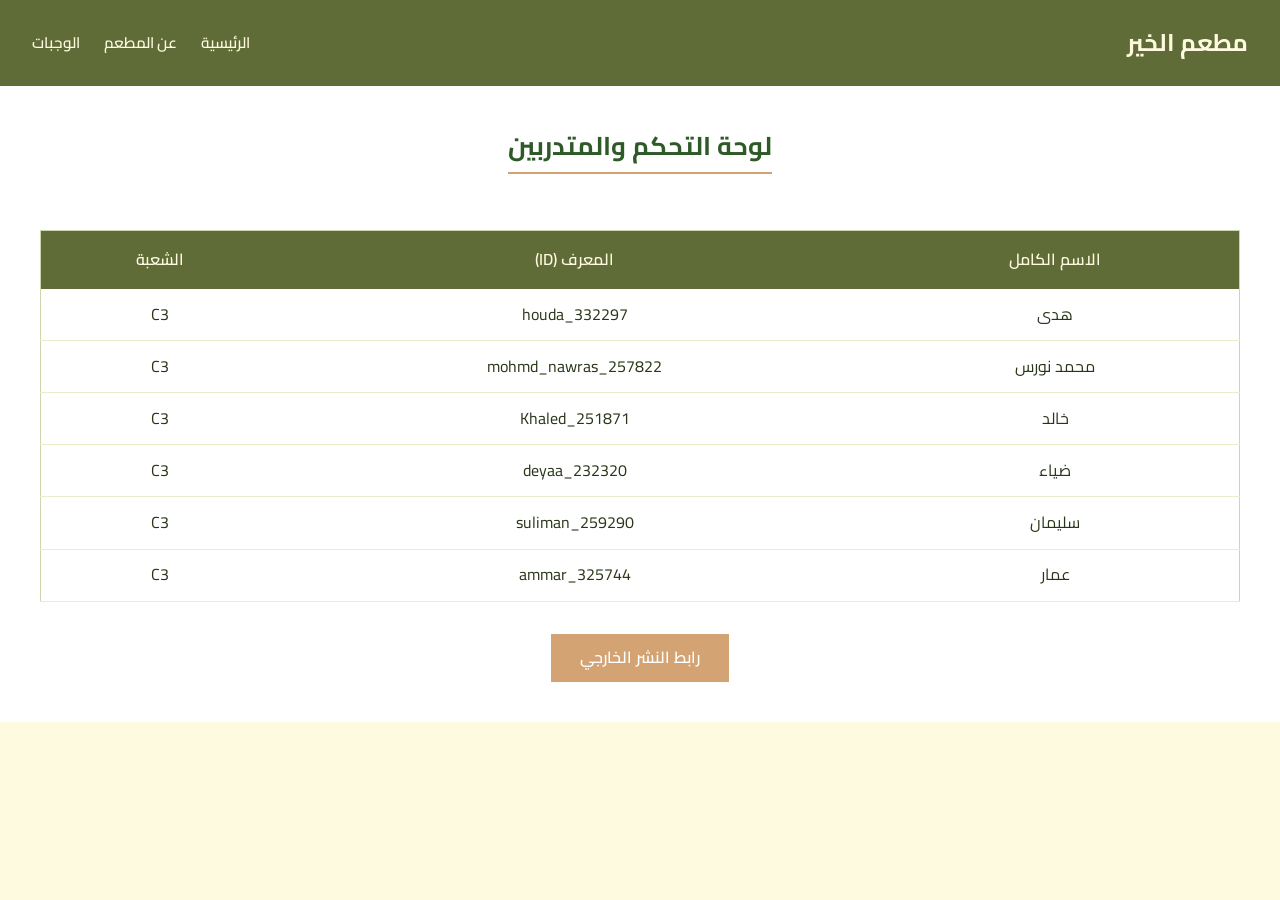
<file: index.html>
<!DOCTYPE html>
<html lang="ar">

<head>
    <meta charset="UTF-8">
    <meta name="viewport" content="width=device-width, initial-scale=1.0">
    <link rel="stylesheet" href="style.css">
    <title>الصفحة الرئيسية - مطعم الخير</title>
</head>

<body>
    <div class="main-container full-width-container">
        <header class="modern-header">
            <div class="logo">
                <h1>مطعم الخير</h1>
            </div>
            <nav class="nav-links">
                <ul>
                    <li><a href="index.html">الرئيسية</a></li>
                    <li><a href="AboutUs.html">عن المطعم</a></li>
                    <li><a href="Meals.html">الوجبات</a></li>
                </ul>
            </nav>
        </header>

        <main>
            <div class="section-title">
                <h2>لوحة التحكم والمتدربين</h2>
            </div>

            <section class="students-section">
                <div class="table-wrapper">
                    <table class="students-table">
                        <thead>
                            <tr>
                                <th>الاسم الكامل</th>
                                <th>المعرف (ID)</th>
                                <th>الشعبة</th>
                            </tr>
                        </thead>
                        <tbody>
                            <tr>
                                <td>هدى</td>
                                <td>houda_332297</td>
                                <td>C3</td>
                            </tr>
                            <tr>
                                <td>محمد نورس</td>
                                <td>mohmd_nawras_257822</td>
                                <td>C3</td>
                            </tr>
                            <tr>
                                <td>خالد</td>
                                <td>Khaled_251871</td>
                                <td>C3</td>
                            </tr>
                            <tr>
                                <td>ضياء</td>
                                <td>deyaa_232320</td>
                                <td>C3</td>
                            </tr>
                            <tr>
                                <td>سليمان</td>
                                <td>suliman_259290</td>
                                <td>C3</td>
                            </tr>
                            <tr>
                                <td>عمار</td>
                                <td>ammar_325744</td>
                                <td>C3</td>
                            </tr>
                        </tbody>
                    </table>
                </div>
            </section>

            <div class="action-area">
                <a href="https://mohamedfirasalfarra.github.io/Al-Khair-Restaurant/" class="button">رابط النشر
                    الخارجي</a>
            </div>
        </main>
    </div>
</body>

</html>
</file>
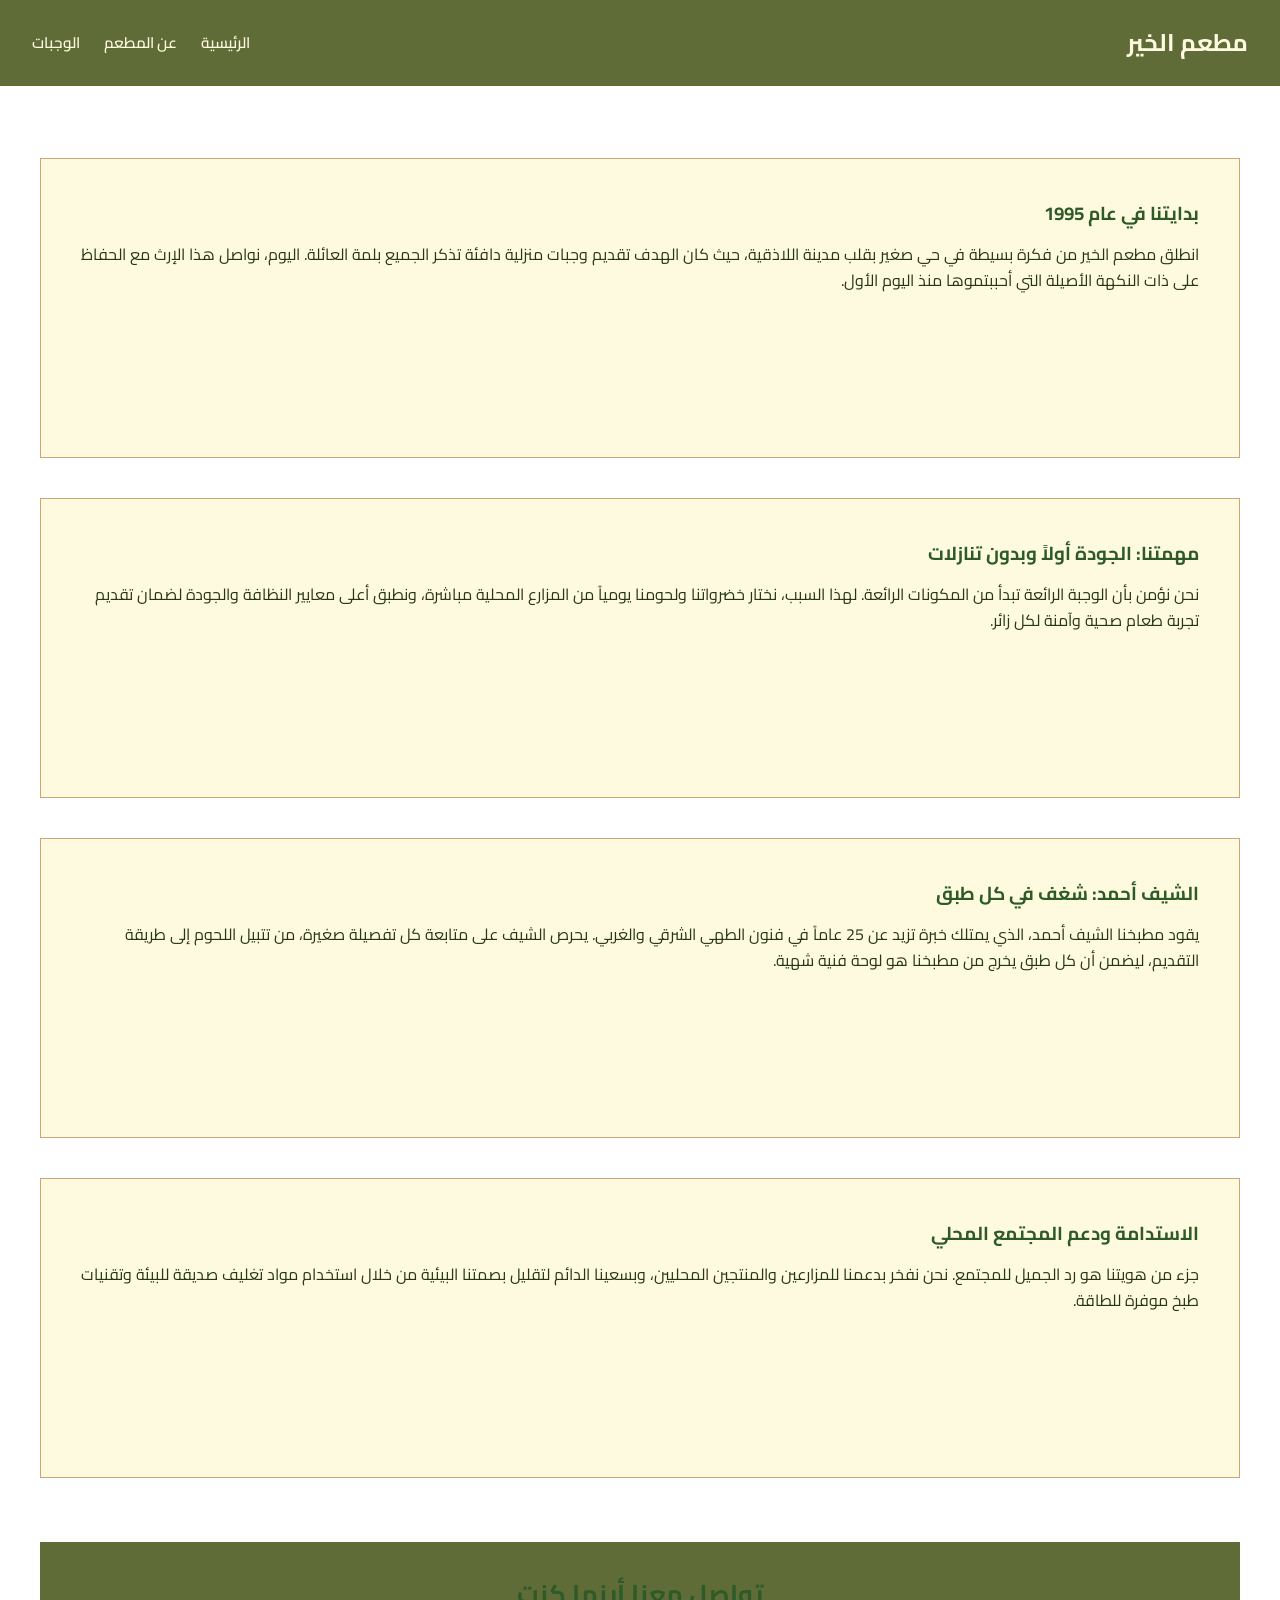
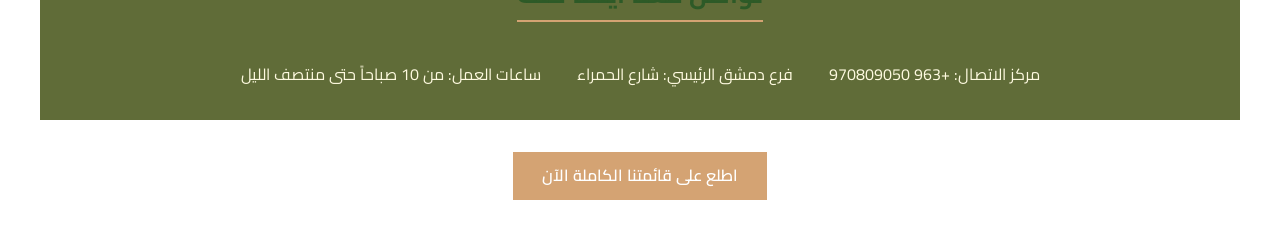
<file: AboutUs.html>
<!DOCTYPE html>
<html lang="ar">
<head>
    <meta charset="UTF-8">
    <meta name="viewport" content="width=device-width, initial-scale=1.0">
    <link rel="stylesheet" href="style.css">
    <title>عن المطعم - العرض الكامل</title>
</head>
<body>
    <div class="main-container full-width-container">
        <header class="modern-header">
            <div class="logo">
                <h1>مطعم الخير</h1>
            </div>
            <nav class="nav-links">
                <ul>
                    <li><a href="index.html">الرئيسية</a></li>
                    <li><a href="AboutUs.html">عن المطعم</a></li>
                    <li><a href="Meals.html">الوجبات</a></li>
                </ul>
            </nav>
        </header>

        <main>
            <div class="info-grid vertical-cards">
                <div class="food-card">
                    <h3>بدايتنا في عام 1995</h3>
                    <p>انطلق مطعم الخير من فكرة بسيطة في حي صغير بقلب مدينة اللاذقية، حيث كان الهدف تقديم وجبات منزلية دافئة تذكر الجميع بلمة العائلة. اليوم، نواصل هذا الإرث مع الحفاظ على ذات النكهة الأصيلة التي أحببتموها منذ اليوم الأول.</p>
                </div>
                
                <div class="food-card">
                    <h3>مهمتنا: الجودة أولاً وبدون تنازلات</h3>
                    <p>نحن نؤمن بأن الوجبة الرائعة تبدأ من المكونات الرائعة. لهذا السبب، نختار خضرواتنا ولحومنا يومياً من المزارع المحلية مباشرة، ونطبق أعلى معايير النظافة والجودة لضمان تقديم تجربة طعام صحية وآمنة لكل زائر.</p>
                </div>

                <div class="food-card">
                    <h3>الشيف أحمد: شغف في كل طبق</h3>
                    <p>يقود مطبخنا الشيف أحمد، الذي يمتلك خبرة تزيد عن 25 عاماً في فنون الطهي الشرقي والغربي. يحرص الشيف على متابعة كل تفصيلة صغيرة، من تتبيل اللحوم إلى طريقة التقديم، ليضمن أن كل طبق يخرج من مطبخنا هو لوحة فنية شهية.</p>
                </div>

                <div class="food-card">
                    <h3>الاستدامة ودعم المجتمع المحلي</h3>
                    <p>جزء من هويتنا هو رد الجميل للمجتمع. نحن نفخر بدعمنا للمزارعين والمنتجين المحليين، وبسعينا الدائم لتقليل بصمتنا البيئية من خلال استخدام مواد تغليف صديقة للبيئة وتقنيات طبخ موفرة للطاقة.</p>
                </div>
            </div>

            <div class="contact-area">
                <h2>تواصل معنا أينما كنت</h2>
                <ul class="contact-list">
                    <li>مركز الاتصال: +963 970809050</li>
                    <li>فرع دمشق الرئيسي: شارع الحمراء </li>
                    <li>ساعات العمل: من 10 صباحاً حتى منتصف الليل</li>
                </ul>
            </div>

            <div class="action-nav">
                <a href="Meals.html" class="btn-menu">اطلع على قائمتنا الكاملة الآن</a>
            </div>
        </main>
    </div>
</body>
</html>
</file>
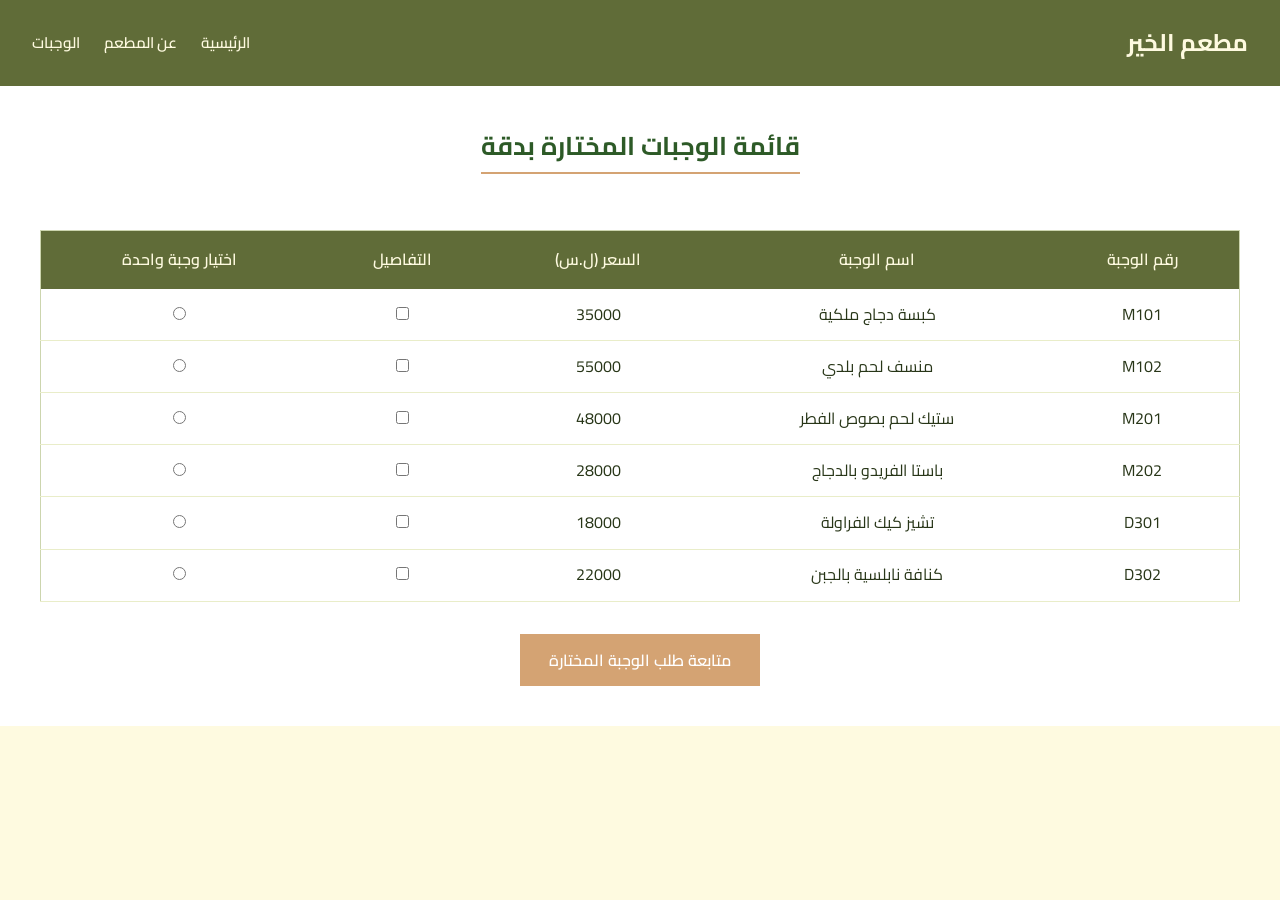
<file: Meals.html>
<!DOCTYPE html>
<html lang="ar">
<head>
    <meta charset="UTF-8">
    <meta name="viewport" content="width=device-width, initial-scale=1.0">
    <link rel="stylesheet" href="style.css">
    <script src="jquery-3.7.1.js"></script>
    <title>قائمة الوجبات - المتجر الماسي</title>
</head>
<body>
<div class="main-container full-width-container">
    <header class="modern-header">
        <div class="logo">
            <h1>مطعم الخير</h1>
        </div>
        <nav class="nav-links">
            <ul>
                <li><a href="index.html">الرئيسية</a></li>
                <li><a href="AboutUs.html">عن المطعم</a></li>
                <li><a href="Meals.html">الوجبات</a></li>
            </ul>
        </nav>
    </header>

    <main>
        <div class="section-title">
            <h2>قائمة الوجبات المختارة بدقة</h2>
        </div>

        <div class="table-wrapper">
            <table class="menu-table">
                <thead>
                    <tr>
                        <th>رقم الوجبة</th>
                        <th>اسم الوجبة</th>
                        <th>السعر (ل.س)</th>
                        <th>التفاصيل</th>
                        <th>اختيار وجبة واحدة</th>
                    </tr>
                </thead>
                <tbody>
                    <tr>
                        <td>M101</td>
                        <td>كبسة دجاج ملكية</td>
                        <td>35000</td>
                        <td><input type="checkbox" class="detail-check" data-target="detail1"></td>
                        <td><input type="radio" name="mealSelect[]" value="كبسة دجاج ملكية - 35000" data-price="35000"></td>
                    </tr>
                    <tr id="detail1" class="hidden">
                        <td colspan="5">
                            <div class="details-container">
                                <ul class="details-list">
                                    <li><h3>المكونات:</h3> أرز بسمتي طويل الحبة، دجاج مشوي متبل، زبيب، لوز، خلطة بهارات كبسة ملكية</li>
                                    <li><h3>التصنيف:</h3> مأكولات شرقية - خليجية</li>
                                    <li><h3>الوصف:</h3> طبق كبسة فاخر غني بالبهارات العربية الأصيلة يُقدم مع الدقوس الحار وسلطة الزبادي.</li>
                                </ul>
                                <div class="details-images">
                                    <img class="meal-image" src="photos/1.jpg" alt="كبسة دجاج">
                                </div>
                            </div>
                        </td>
                    </tr>

                    <tr>
                        <td>M102</td>
                        <td>منسف لحم بلدي</td>
                        <td>55000</td>
                        <td><input type="checkbox" class="detail-check" data-target="detail2"></td>
                        <td><input type="radio" name="mealSelect[]" value="منسف لحم بلدي - 55000" data-price="55000"></td>
                    </tr>
                    <tr id="detail2" class="hidden">
                        <td colspan="5">
                            <div class="details-container">
                                <ul class="details-list">
                                    <li><h3>المكونات:</h3> لحم غنم بلدي، جميد كركي أصلي، أرز بلدي، خبز شراك، صنوبر</li>
                                    <li><h3>التصنيف:</h3> مأكولات شرقية - أردنية</li>
                                    <li><h3>الوصف:</h3> المنسف التقليدي المحضر بالجميد واللحم البلدي الطازج، طبق الضيافة الأول.</li>
                                </ul>
                                <div class="details-images">
                                    <img class="meal-image" src="photos/2.jpg" alt="منسف لحم">
                                </div>
                            </div>
                        </td>
                    </tr>
                    <tr>
                        <td>M201</td>
                        <td>ستيك لحم بصوص الفطر</td>
                        <td>48000</td>
                        <td><input type="checkbox" class="detail-check" data-target="detail3"></td>
                        <td><input type="radio" name="mealSelect[]" value="ستيك لحم بصوص الفطر - 48000" data-price="48000"></td>
                    </tr>
                    <tr id="detail3" class="hidden">
                        <td colspan="5">
                            <div class="details-container">
                                <ul class="details-list">
                                    <li><h3>المكونات:</h3> قطعة ستيك تندرلوين، فطر طازج، كريمة طبخ، خضار سوتيه، بطاطا مهروسة</li>
                                    <li><h3>التصنيف:</h3> مأكولات غربية - فرنسي</li>
                                    <li><h3>الوصف:</h3> قطعة ستيك فاخرة مطهوة لدرجة الكمال مع صوص الفطر الكريمي الغني بالنكبة.</li>
                                </ul>
                                <div class="details-images">
                                    <img class="meal-image" src="photos/3.jpg" alt="ستيك لحم">
                                </div>
                            </div>
                        </td>
                    </tr>
                    <tr>
                        <td>M202</td>
                        <td>باستا الفريدو بالدجاج</td>
                        <td>28000</td>
                        <td><input type="checkbox" class="detail-check" data-target="detail4"></td>
                        <td><input type="radio" name="mealSelect[]" value="باستا الفريدو بالدجاج - 28000" data-price="28000"></td>
                    </tr>
                    <tr id="detail4" class="hidden">
                        <td colspan="5">
                            <div class="details-container">
                                <ul class="details-list">
                                    <li><h3>المكونات:</h3> باستا فوتوشيني، صدر دجاج مشوي، كريمة، جبن بارميزان، ثوم</li>
                                    <li><h3>التصنيف:</h3> مأكولات غربية - إيطالي</li>
                                    <li><h3>الوصف:</h3> باستا كلاسيكية بصوص الفريدو الكريمي مع قطع الدجاج الطرية والجبن الفاخر.</li>
                                </ul>
                                <div class="details-images">
                                    <img class="meal-image" src="photos/4.jpg" alt="باستا الفريدو">
                                </div>
                            </div>
                        </td>
                    </tr>
                    <tr>
                        <td>D301</td>
                        <td>تشيز كيك الفراولة</td>
                        <td>18000</td>
                        <td><input type="checkbox" class="detail-check" data-target="detail5"></td>
                        <td><input type="radio" name="mealSelect[]" value="تشيز كيك الفراولة - 18000" data-price="18000"></td>
                    </tr>
                    <tr id="detail5" class="hidden">
                        <td colspan="5">
                            <div class="details-container">
                                <ul class="details-list">
                                    <li><h3>المكونات:</h3> قاعدة بسكويت مقرمشة، كريمة الجبن الغنية، صوص فراولة طازج</li>
                                    <li><h3>التصنيف:</h3> حلويات غربية</li>
                                    <li><h3>الوصف:</h3> قطعة تشيز كيك باردة ومنعشة بصوص الفراولة الطبيعي، مثالية لتحلية بعد الغداء.</li>
                                </ul>
                                <div class="details-images">
                                    <img class="meal-image" src="photos/5.jpg" alt="تشيز كيك">
                                </div>
                            </div>
                        </td>
                    </tr>
                    <tr>
                        <td>D302</td>
                        <td>كنافة نابلسية بالجبن</td>
                        <td>22000</td>
                        <td><input type="checkbox" class="detail-check" data-target="detail6"></td>
                        <td><input type="radio" name="mealSelect[]" value="كنافة نابلسية بالجبن - 22000" data-price="22000"></td>
                    </tr>
                    <tr id="detail6" class="hidden">
                        <td colspan="5">
                            <div class="details-container">
                                <ul class="details-list">
                                    <li><h3>المكونات:</h3> عجينة كنافة ناعمة، جبن نابلسي، قطر، فستق حلبي</li>
                                    <li><h3>التصنيف:</h3> حلويات شرقية</li>
                                    <li><h3>الوصف:</h3> الكنافة النابلسية الساخنة بالجبن الذائب المغطاة بالفستق الحلبي والقطر.</li>
                                </ul>
                                <div class="details-images">
                                    <img class="meal-image" src="photos/6.jpg" alt="كنافة نابلسية">
                                </div>
                            </div>
                        </td>
                    </tr>
                </tbody>
            </table>
        </div>

        <div class="continue-area">
            <button id="continueButton" class="button">متابعة طلب الوجبة المختارة</button>
        </div>

        <div id="formContainer" class="hidden">
            <div class="section-title">
                <h2>بيانات مقدم الطلب</h2>
            </div>
            <form id="orderForm">
                <div class="form-row">
                    <label for="fullName">الاسم الكامل (بالإنجليزية، بالصيغة: Name Surname):</label>
                    <input type="text" id="fullName" name="fullName" required pattern="^[A-Za-z]+ [A-Za-z]+$">
                </div>
                <div class="form-row">
                    <label for="orderDate">تاريخ الطلب المفضل:</label>
                    <input type="date" id="orderDate" name="orderDate" required>
                </div>
                <div class="form-row">
                    <label for="mobile">رقم الموبايل السوري (093/094/095/096/098/099):</label>
                    <input type="tel" id="mobile" name="mobile" required pattern="^(09[3-6|8-9]\d{7})$">
                </div>
                <div class="form-row">
                    <label for="email">البريد الإلكتروني (اختياري):</label>
                    <input type="email" id="email" name="email">
                </div>
                <div class="form-row">
                    <label for="bankAccount">رقم الحساب البنكي (اختياري، 6 أرقام تبدأ بـ 0):</label>
                    <input type="text" id="bankAccount" name="bankAccount" pattern="^0\d{5}$">
                </div>
                <div class="action-area">
                    <button type="submit" class="button">تأكيد وإرسال الطلب</button>
                </div>
            </form>
        </div>
    </main>
</div>

<script src="myFunctions.js"></script>
</body>
</html>
</file>
<file: style.css>
@import url('https://fonts.googleapis.com/css2?family=Cairo:wght@400;600;700&display=swap');

* {
    margin: 0;
    padding: 0;
    box-sizing: border-box;
}

body {
    background-color: #fefae0;
    font-family: 'Cairo', 'Segoe UI', Tahoma, sans-serif;
    color: #283618;
    line-height: 1.6;
    direction: rtl; /* Support for Arabic */
}

.main-container {
    max-width: 1100px;
    margin: 2rem auto;
    background-color: #ffffff;
    border: 1px solid #e9edc9;
    padding: 0;
    overflow: hidden;
}

.full-width-container {
    max-width: 100% !important;
    margin: 0 !important;
    border: none !important;
}

/* Header */
.modern-header {
    background-color: #606c38;
    color: #fefae0;
    padding: 1.5rem 2rem;
    display: flex;
    justify-content: space-between;
    align-items: center;
}

.logo h1 {
    font-size: 1.5rem;
    font-weight: 700;
}

.nav-links ul {
    list-style: none;
    display: flex;
    gap: 1.5rem;
}

.nav-links a {
    color: #fefae0;
    text-decoration: none;
    font-weight: 600;
    font-size: 0.95rem;
}

/* Main Content Area */
main {
    padding: 2.5rem;
}

h2 {
    color: #2d5a27;
    margin-bottom: 1.5rem;
    font-size: 1.6rem;
    border-bottom: 2px solid #d4a373;
    display: inline-block;
    padding-bottom: 0.3rem;
}

/* Tables */
.table-wrapper {
    margin-bottom: 2rem;
    overflow-x: auto;
}

table {
    width: 100%;
    border-collapse: collapse;
    background-color: #ffffff;
    border: 1px solid #ccd5ae;
}

th {
    background-color: #606c38;
    color: #fefae0;
    padding: 1rem;
    text-align: center;
    font-weight: 600;
}

td {
    padding: 0.8rem;
    border-bottom: 1px solid #e9edc9;
    text-align: center;
}

/* Meals Page Specifics */
.details-container {
    background-color: #faedcd;
    padding: 1.5rem;
    display: flex;
    gap: 2rem;
    border: 1px dashed #d4a373;
    margin: 0.5rem;
}

.details-list {
    list-style: none;
    flex: 2;
}

.details-list li {
    margin-bottom: 0.8rem;
}

.details-list h3 {
    font-size: 1rem;
    color: #606c38;
    display: inline;
    margin-left: 0.5rem;
}

.details-images {
    flex: 1;
    text-align: center;
}

.meal-image {
    max-width: 150px;
    height: auto;
    border: 3px solid #ffffff;
}

.hidden {
    display: none !important;
}

/* Cards (About Us) */
.info-grid {
    display: flex;
    flex-wrap: wrap;
    gap: 1.5rem;
    margin-top: 2rem;
}

.info-grid.vertical-cards {
    flex-direction: column;
    width: 100%;
}

.food-card {
    flex: 1 1 300px;
    background-color: #fefae0;
    padding: 1.5rem;
    border: 1px solid #d4a373;
}

.vertical-cards .food-card {
    width: 100%;
    margin-bottom: 1rem;
    padding: 2.5rem; /* More padding for full-width cards */
}

.food-card h3 {
    color: #2d5a27;
    margin-bottom: 0.8rem;
}

/* Contact Area */
.contact-area {
    margin-top: 3rem;
    padding: 2rem;
    background-color: #606c38;
    color: #fefae0;
    text-align: center;
}

.contact-list {
    list-style: none;
    margin-top: 1rem;
}

.contact-list li {
    display: inline-block;
    margin: 0 1rem;
}

/* Buttons and Inputs */
.button, .btn-menu {
    background-color: #d4a373;
    color: #ffffff;
    padding: 0.7rem 1.8rem;
    border: none;
    font-family: inherit;
    font-weight: 600;
    text-decoration: none;
    display: inline-block;
    cursor: pointer;
    font-size: 1rem;
}

.continue-area, .action-area, .action-nav {
    text-align: center;
    margin-top: 2rem;
}

#formContainer {
    margin-top: 3rem;
    padding: 2rem;
    background-color: #faedcd;
    border: 1px solid #d4a373;
}

.form-row {
    margin-bottom: 1.2rem;
    display: flex;
    flex-direction: column;
}

label {
    margin-bottom: 0.4rem;
    font-weight: 600;
}

input[type="text"],
input[type="date"],
input[type="tel"],
input[type="email"] {
    padding: 0.7rem;
    border: 1px solid #ccd5ae;
    font-family: inherit;
    background-color: #ffffff;
}

/* Utilities */
.section-title {
    text-align: center;
    margin-bottom: 2rem;
}

/* Responsive 40% (Basic adaptivity) */
@media (max-width: 800px) {
    .main-container {
        margin: 0;
        max-width: 100%;
    }
    
    .modern-header {
        flex-direction: column;
        text-align: center;
        gap: 1rem;
    }
    
    .details-container {
        flex-direction: column;
    }
}
</file>
